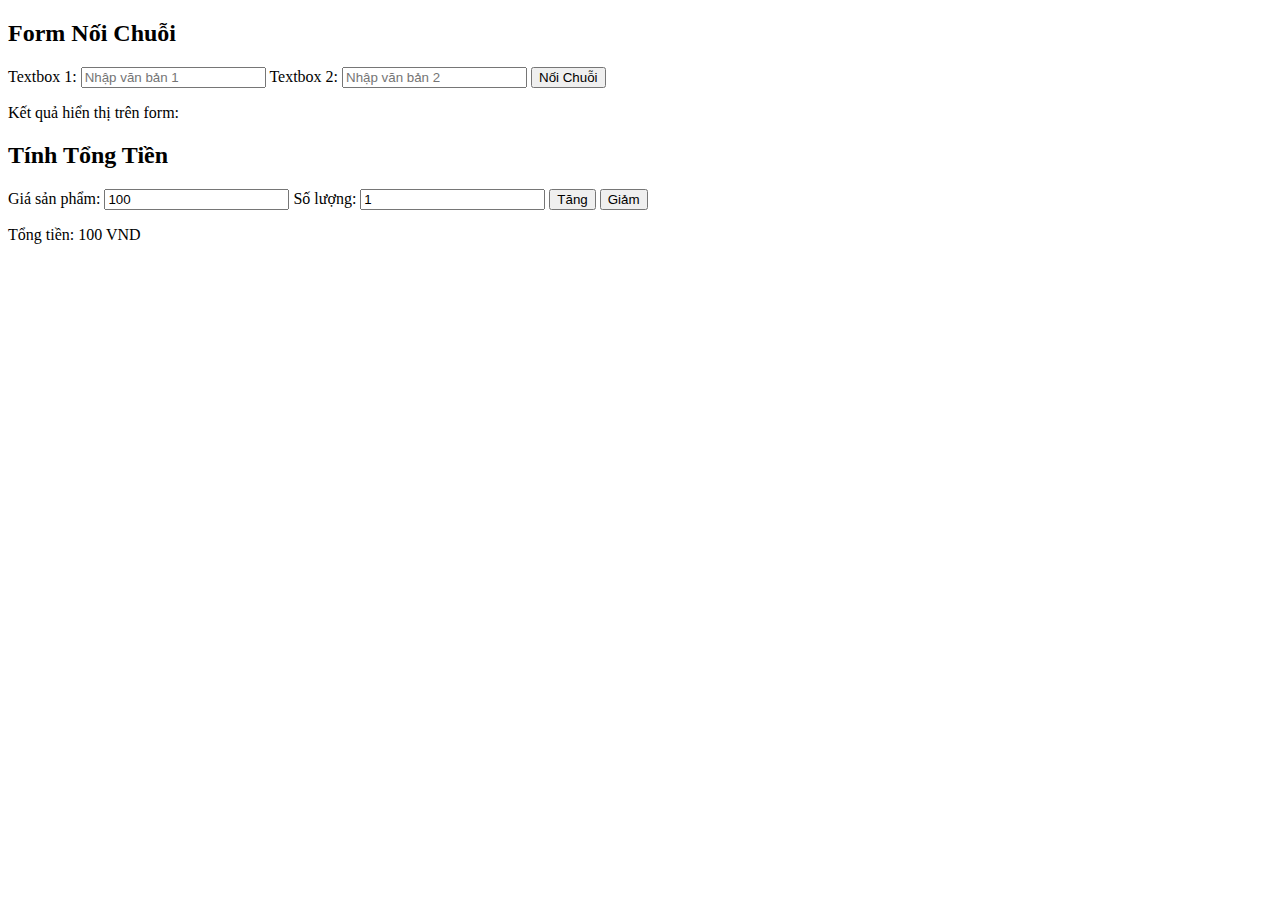
<file: 24_9/index.html>
<!DOCTYPE html>
<html lang="en">
<head>
    <meta charset="UTF-8">
    <meta name="viewport" content="width=device-width, initial-scale=1.0">
    <title>Form Nối Chuỗi và Tính Tổng Tiền</title>
</head>
<body>
    <h2>Form Nối Chuỗi</h2>
    
    <label for="text1">Textbox 1:</label>
    <input type="text" id="text1" placeholder="Nhập văn bản 1">
    
    <label for="text2">Textbox 2:</label>
    <input type="text" id="text2" placeholder="Nhập văn bản 2">
    
    <button onclick="concatStrings()">Nối Chuỗi</button>
    
    <p>Kết quả hiển thị trên form: <span id="resultLabel"></span></p>

    <h2>Tính Tổng Tiền</h2>
    
    <label for="price">Giá sản phẩm:</label>
    <input type="number" id="price" value="100" readonly> <!-- Đơn giá cố định -->
    
    <label for="quantity">Số lượng:</label>
    <input type="number" id="quantity" value="1" readonly>
    
    <button onclick="increaseQuantity()">Tăng</button>
    <button onclick="decreaseQuantity()">Giảm</button>
    
    <p>Tổng tiền: <span id="totalPrice"></span> VND</p>

    <script>
        // Phần A: Nối chuỗi từ 2 textbox
        function concatStrings() {
            // Lấy giá trị từ 2 textbox
            let text1 = document.getElementById("text1").value;
            let text2 = document.getElementById("text2").value;
            
            // Nối chuỗi
            let result = text1 + " " + text2;
            
            // Hiển thị qua alert
            alert("Chuỗi nối: " + result);
            
            // Hiển thị trên form bằng label
            document.getElementById("resultLabel").textContent = result;
        }

        // Phần B: Tăng giảm số lượng và tính tổng tiền
        function updateTotal() {
            let price = parseFloat(document.getElementById("price").value);
            let quantity = parseInt(document.getElementById("quantity").value);
            let total = price * quantity;
            
            document.getElementById("totalPrice").textContent = total;
        }

        // Hàm tăng số lượng
        function increaseQuantity() {
            let quantityInput = document.getElementById("quantity");
            quantityInput.value = parseInt(quantityInput.value) + 1;
            updateTotal();
        }

        // Hàm giảm số lượng
        function decreaseQuantity() {
            let quantityInput = document.getElementById("quantity");
            if (quantityInput.value > 1) {
                quantityInput.value = parseInt(quantityInput.value) - 1;
            }
            updateTotal();
        }

        // Gọi cập nhật tổng tiền ban đầu
        updateTotal();
    </script>
</body>
</html>
</file>
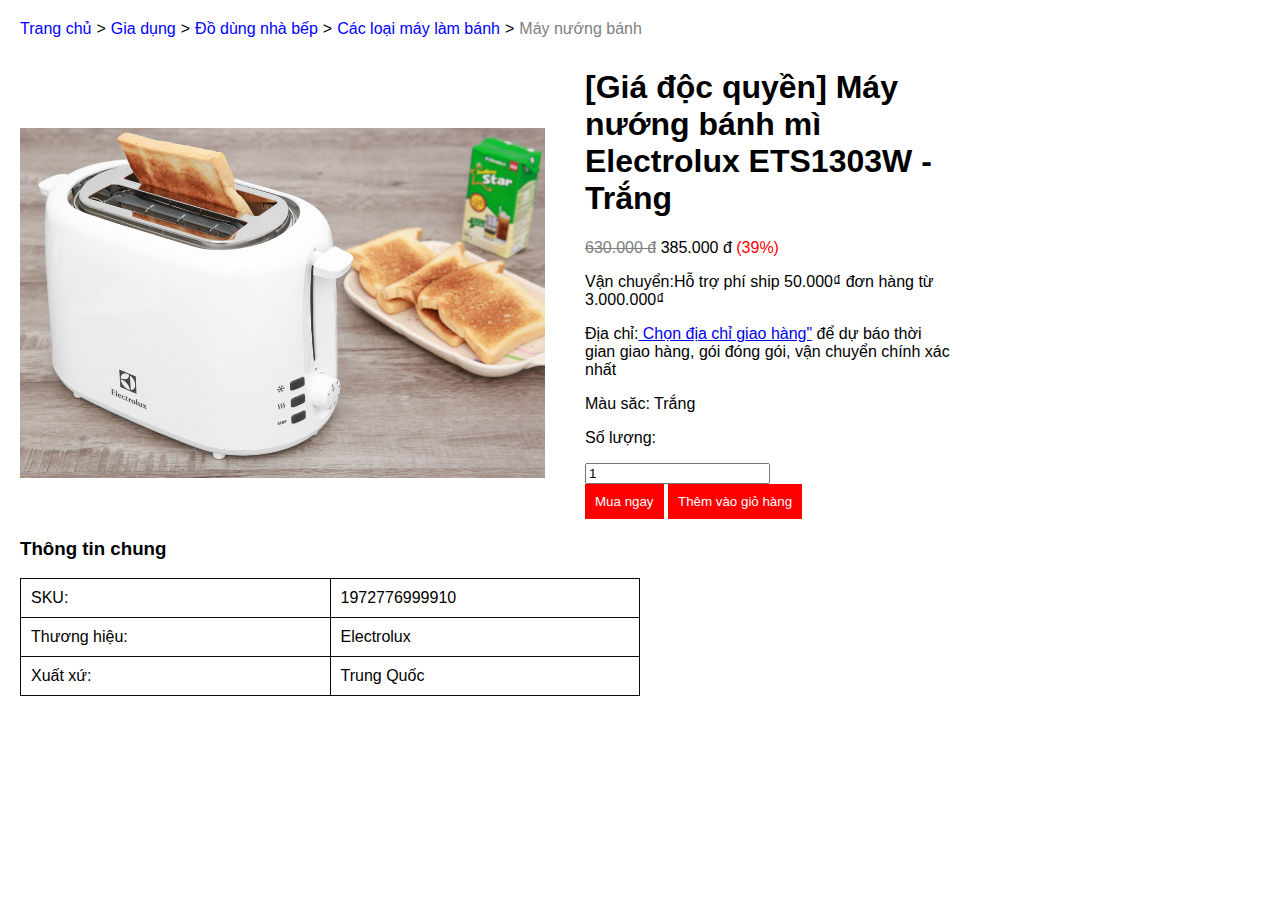
<file: BaiKiemTra/index.html>
<!DOCTYPE html>
<html lang="vi">
<head>
    <meta charset="UTF-8">
    <meta name="viewport" content="width=device-width, initial-scale=1.0">
    <title>Sản phẩm</title>
    <link rel="stylesheet" href="styles.css">
</head>
<body>
    <nav aria-label="breadcrumb">
        <ul class="breadcrumb">
            <li><a href="http://www.humg.edu.vn">Trang chủ</a></li>
            <li><a href="http://www.humg.edu.vn">Gia dụng</a></li>
            <li><a href="http://www.humg.edu.vn">Đồ dùng nhà bếp</a></li>
            <li><a href="http://www.humg.edu.vn">Các loại máy làm bánh</a></li>
            <li class="active">Máy nướng bánh</li>
        </ul>
    </nav>
<div class="baoboc">
    <div class="img">
        <img src="maynuongbanhmy.jpg" alt="Máy nướng bánh mỳ">
    </div>
    <div class="khung">
        <div><h1>[Giá độc quyền] Máy nướng bánh mì Electrolux ETS1303W - Trắng</h1>
            <span class="giagoc">630.000 đ</span>
            385.000 đ
            <span class="khuyenmai">(39%)</span>
        </div>
        <div>
            <p>Vận chuyển:Hỗ trợ phí ship 50.000₫ đơn hàng từ 3.000.000₫</p>
            <p>Địa chỉ:<a href="http://humg.edu.vn" > Chọn địa chỉ giao hàng"</a> để dự báo thời gian giao hàng, gói đóng gói, vận chuyển chính xác nhất</p>
        </div>
        <div>
            Màu săc: Trắng
        </div>
        <div>
            <p>Số lượng:</p>
            <input type="number" id="quantity" value="1">
        </div>
        <div>
            <button id="buy-now">Mua ngay</button>
            <button id="add-to-cart">Thêm vào giỏ hàng</button>
        </div>
    </div>
</div>
    <h3>Thông tin chung</h3>
        <table>
        <tr>
            <td>SKU:</td>
            <td>1972776999910</td>
        </tr>
        <tr>
            <td>Thương hiệu:</td>
            <td>Electrolux</td>
        </tr>
        <tr>
            <td>Xuất xứ:</td>
            <td>Trung Quốc</td>
        </tr>
    </table>

</body>
</html>
</file>
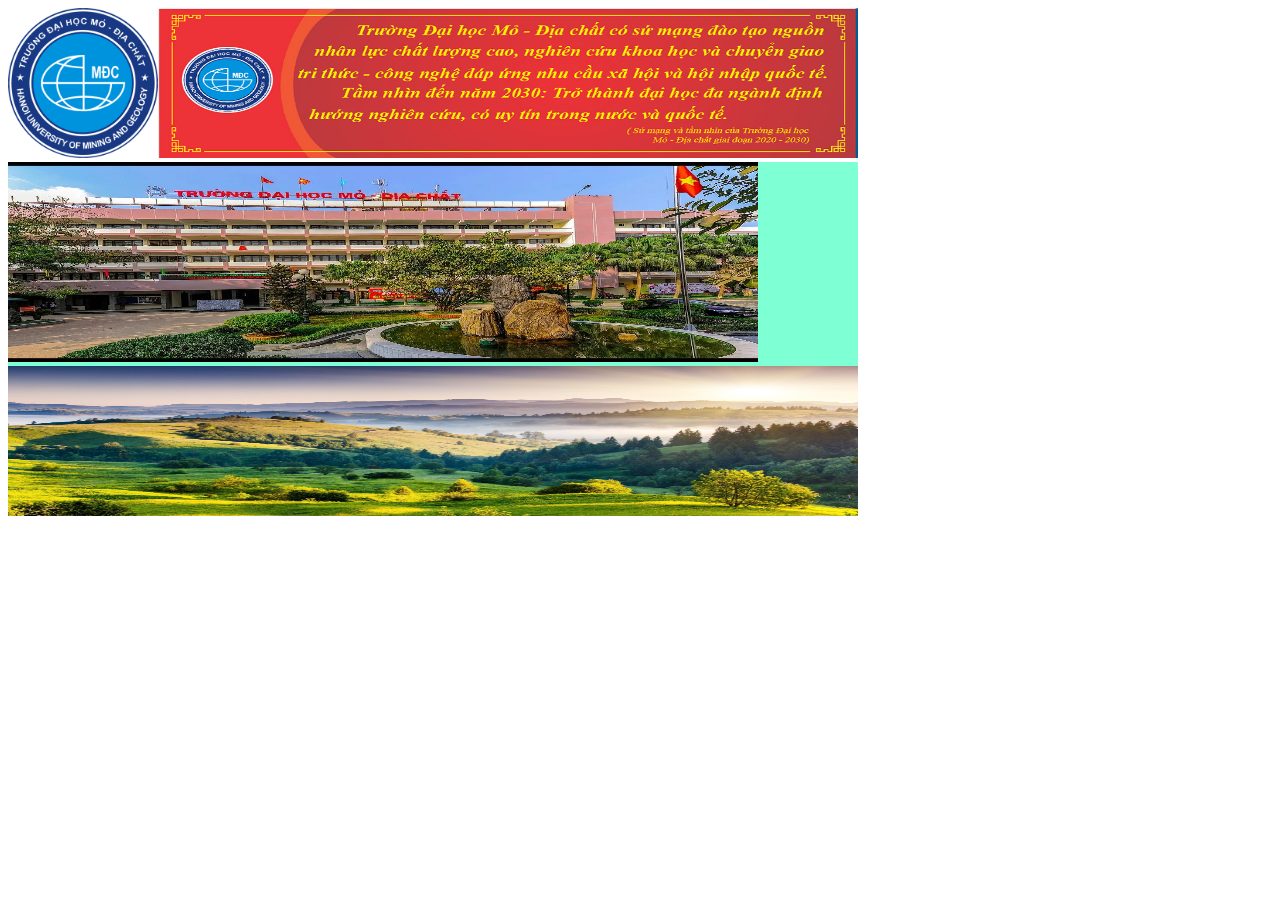
<file: baitap/index.html>
<!DOCTYPE html>
<html>
    <head>
        <title>
            Bai tap ngay 5/9/2024
        </title>
        <link rel="stylesheet" href = "style.css">
    </head>
    <body>
        <div class="box1" >
            <div class="img1">
                <img src="logotruong.png">
            </div>
            <div class="img2">
                <img src="su menh - tam nhin humg.jpg">
            </div>
            
        </div>
        <div class="box2">
            <div class="img3">
                <img src="dai-hoc-mo-dia-chat1.webp">
            </div>
        </div>
        <div class="box3">
            <img src="anhthiennhien.jpg">
        </div>
    </body>
</html>
</file>
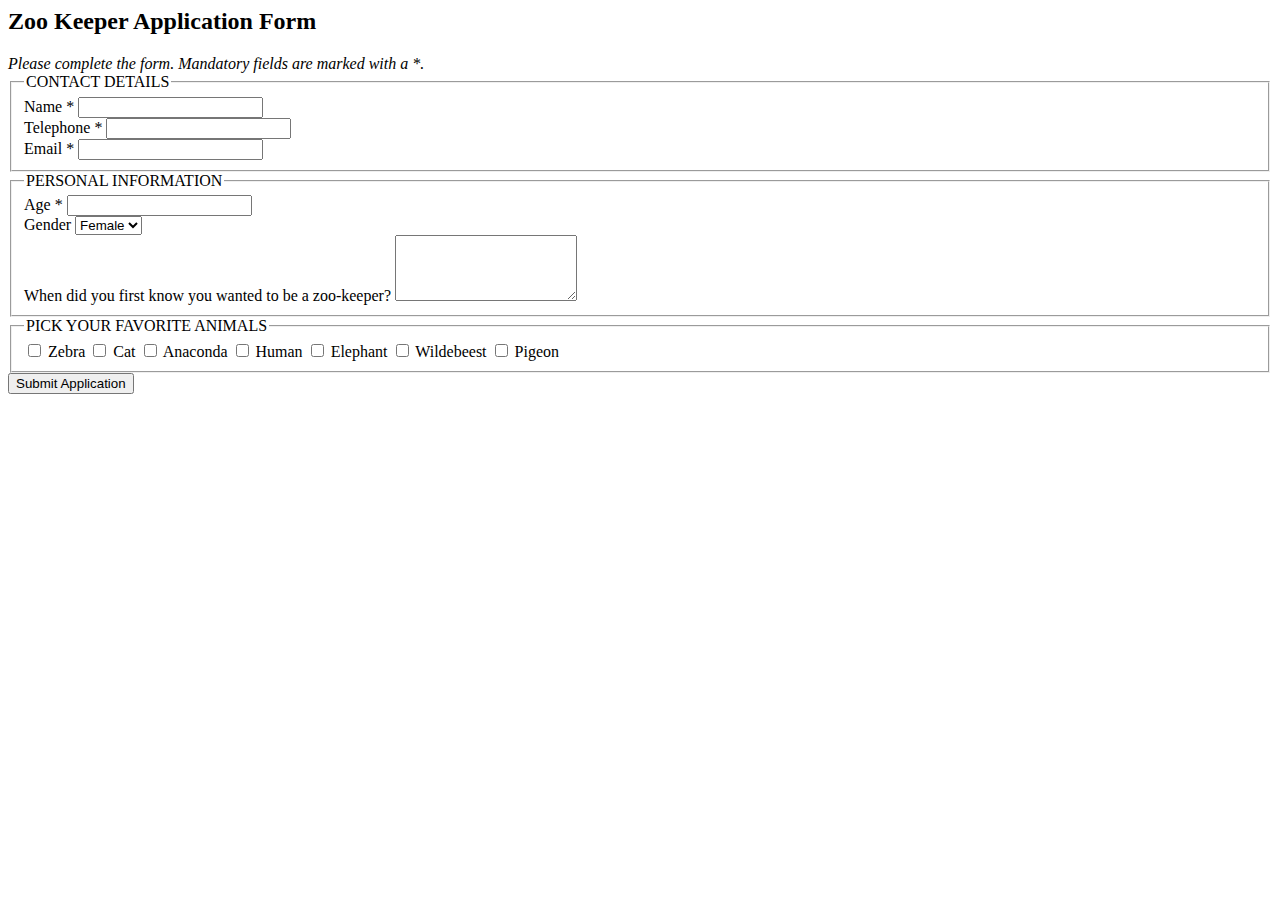
<file: baitap17_9/index.html>
<body>
    <form>
        <div class="khung1">
            <h2>Zoo Keeper Application Form</h2>
            <i>Please complete the form. Mandatory fields are marked with a <span>*</span>.</i>
            <fieldset>
                <legend>CONTACT DETAILS</legend>
                <div class="input">
                    <label for="name">Name <span>*</span></label>
                    <input type="text" id="name" name="name" required><br>

                    <label for="telephone">Telephone <span>*</span></label>
                    <input type="tel" id="telephone" name="telephone" required><br>

                    <label for="email">Email <span>*</span></label>
                    <input type="email" id="email" name="email" required><br>
                </div>
            </fieldset>
        </div>
        <div class="khung2">
            <fieldset>
                <legend>PERSONAL INFORMATION</legend>
                <div class="input">
                    <label for="age">Age <span>*</span></label>
                    <input type="number" id="age" name="age" required><br>

                    <label for="gender">Gender</label>
                    <select id="gender" name="gender">
                        <option value="female">Female</option>
                        <option value="male">Male</option>
                        <option value="other">Other</option>
                    </select><br>

                    <label for="zoo-keeper-experience">When did you first know you wanted to be a zoo-keeper?</label>
                    <textarea id="zoo-keeper-experience" name="zoo-keeper-experience" rows="4"></textarea><br>
                </div>
            </fieldset>
        </div>

        <div class="khung3">
            <fieldset>
                <legend>PICK YOUR FAVORITE ANIMALS</legend>
                
                <input type="checkbox" id="zebra" name="favorite-animals" value="zebra">
                <label for="zebra">Zebra</label>

                <input type="checkbox" id="cat" name="favorite-animals" value="cat">
                <label for="cat">Cat</label>

                <input type="checkbox" id="anaconda" name="favorite-animals" value="anaconda">
                <label for="anaconda">Anaconda</label>

                <input type="checkbox" id="human" name="favorite-animals" value="human">
                <label for="human">Human</label>

                <input type="checkbox" id="elephant" name="favorite-animals" value="elephant">
                <label for="elephant">Elephant</label>

                <input type="checkbox" id="wildebeest" name="favorite-animals" value="wildebeest">
                <label for="wildebeest">Wildebeest</label>

                <input type="checkbox" id="pigeon" name="favorite-animals" value="pigeon">
                <label for="pigeon">Pigeon</label>

            </fieldset>
        </div>

        <div class="section">
            <button type="submit">Submit Application</button>
        </div>
    </form>
</body>
</html>
</file>
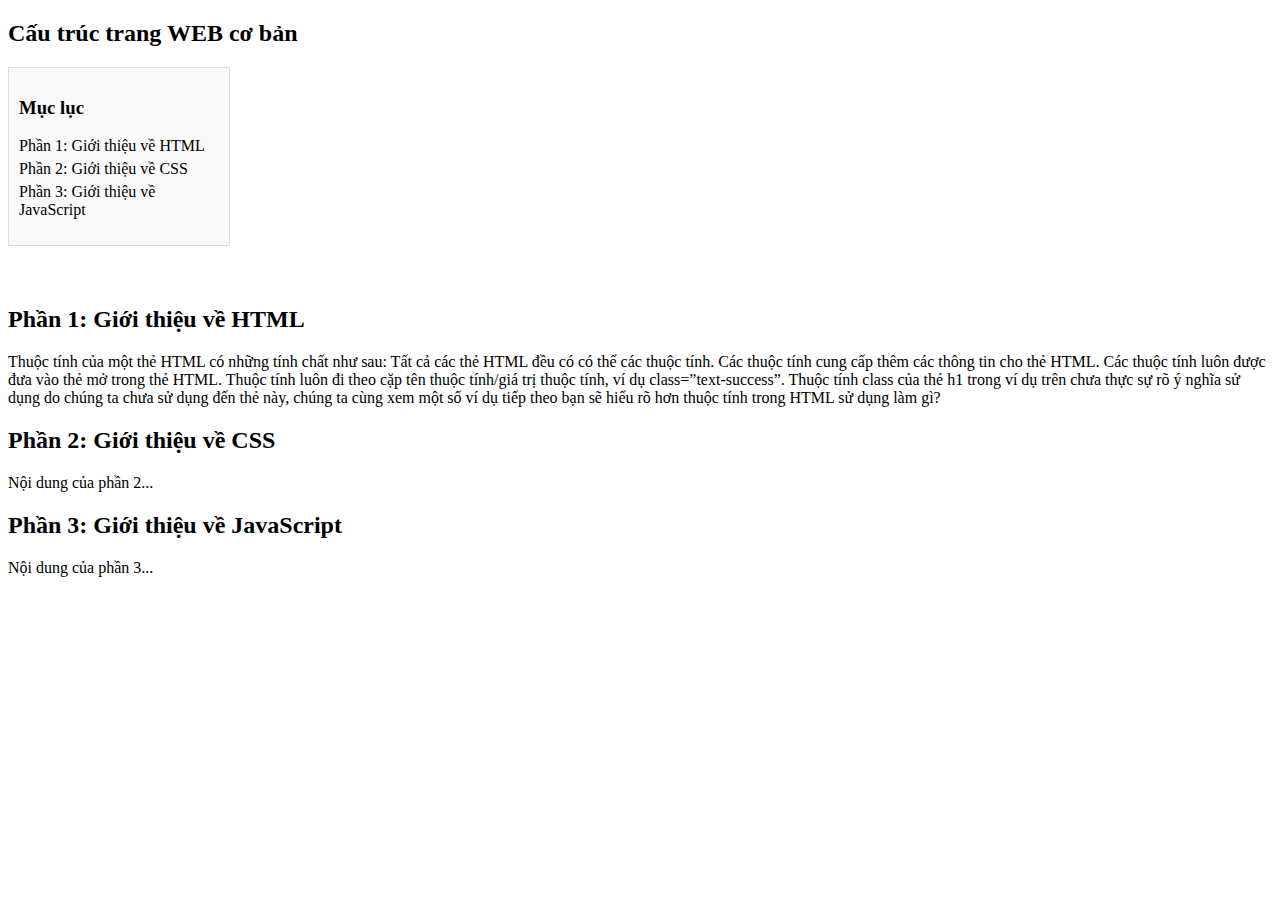
<file: baitap6_9/index.html>
<!DOCTYPE html>
<html>
    <head>
        <title>Bai tap ngay 6_9</title>
        <link rel="stylesheet" href="style.css">
    </head>
    <body>
        <h2>Cấu trúc trang WEB cơ bản</h2>

        <div id="MucLuc">
            <h3>Mục lục</h3>
            <ul>
              <li><a href="#HTML">Phần 1: Giới thiệu về HTML</a></li>
              <li><a href="#CSS">Phần 2: Giới thiệu về CSS</a></li>
              <li><a href="#JavaScript">Phần 3: Giới thiệu về JavaScript</a></li>
            </ul>
        </div>

        <div>
            <h2 id="HTML">Phần 1: Giới thiệu về HTML</h2>
            <p>Thuộc tính của một thẻ HTML có những tính chất như sau:

                Tất cả các thẻ HTML đều có có thể các thuộc tính.
                Các thuộc tính cung cấp thêm các thông tin cho thẻ HTML.
                Các thuộc tính luôn được đưa vào thẻ mở trong thẻ HTML.
                Thuộc tính luôn đi theo cặp tên thuộc tính/giá trị thuộc tính, ví dụ class=”text-success”.
                Thuộc tính class của thẻ h1 trong ví dụ trên chưa thực sự rõ ý nghĩa sử dụng do chúng ta chưa sử dụng đến thẻ này,
             chúng ta cùng xem một số ví dụ tiếp theo bạn sẽ hiểu rõ hơn thuộc tính trong HTML sử dụng làm gì?</p>

            <h2 id="CSS">Phần 2: Giới thiệu về CSS</h2>
            <p>Nội dung của phần 2...</p>

            <h2 id="JavaScript">Phần 3: Giới thiệu về JavaScript</h2>
            <p>Nội dung của phần 3...</p>
        </div>
    </body>
</html>
</file>
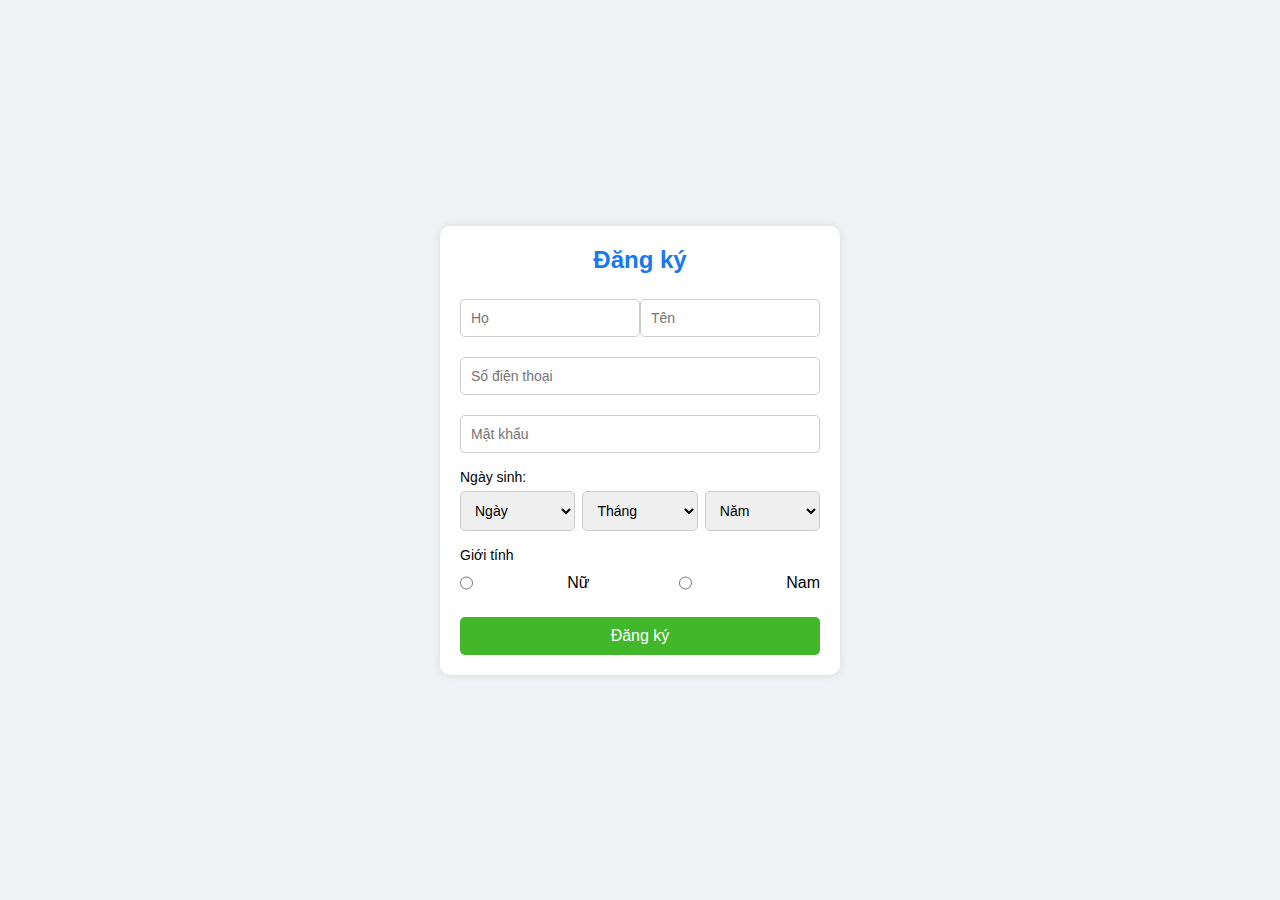
<file: FormDangKy/index.html>
<!DOCTYPE html>
<html lang="vi">
<head>
    <meta charset="UTF-8">
    <meta name="viewport" content="width=device-width, initial-scale=1.0">
    <title>Đăng ký</title>
    <link rel="stylesheet" href="styles.css">
    <script src="javascript.js"></script>
</head>
<body>
    <div class="khung">
        <div class="form">
            <h2>Đăng ký</h2>
            <form id="registrationForm" action="javascript:void(0);" method="POST">
                <div class="nhaphoten formnhap">
                    <input type="text" id="ho" placeholder="Họ" required>
                    <input type="text" id="ten" placeholder="Tên" required>
                </div>
                <div class="formnhap">
                    <input type="tel" id="sodienthoai" placeholder="Số điện thoại">
                </div>
                <div class="formnhap">
                    <input type="password" id="matkhau" placeholder="Mật khẩu" required>
                </div>
                <div class="formnhap">
                    <label for="birthdate">Ngày sinh:</label>
                    <div class="ngaysinh">
                        <select id="day" name="day" required>
                            <option value="">Ngày</option>
                        </select>
                        <select id="month" name="month" required>
                            <option value="">Tháng</option>
                        </select>
                        <select id="year" name="year" required>
                            <option value="">Năm</option>
                        </select>
                    </div>
                </div>
                <div class="formnhap">
                    <label>Giới tính</label>
                    <div class="gender-options">
                        <input type="radio" name="gender" value="female" required> Nữ
                        <input type="radio" name="gender" value="male" required> Nam
                    </div>
                </div>
                <div class="input-group">
                    <button type="submit">Đăng ký</button>
                </div>
            </form>
            <p id="result"></p> <!-- Phần này sẽ hiển thị thông báo -->
        </div>
    </div>
</body>
</html>
</file>
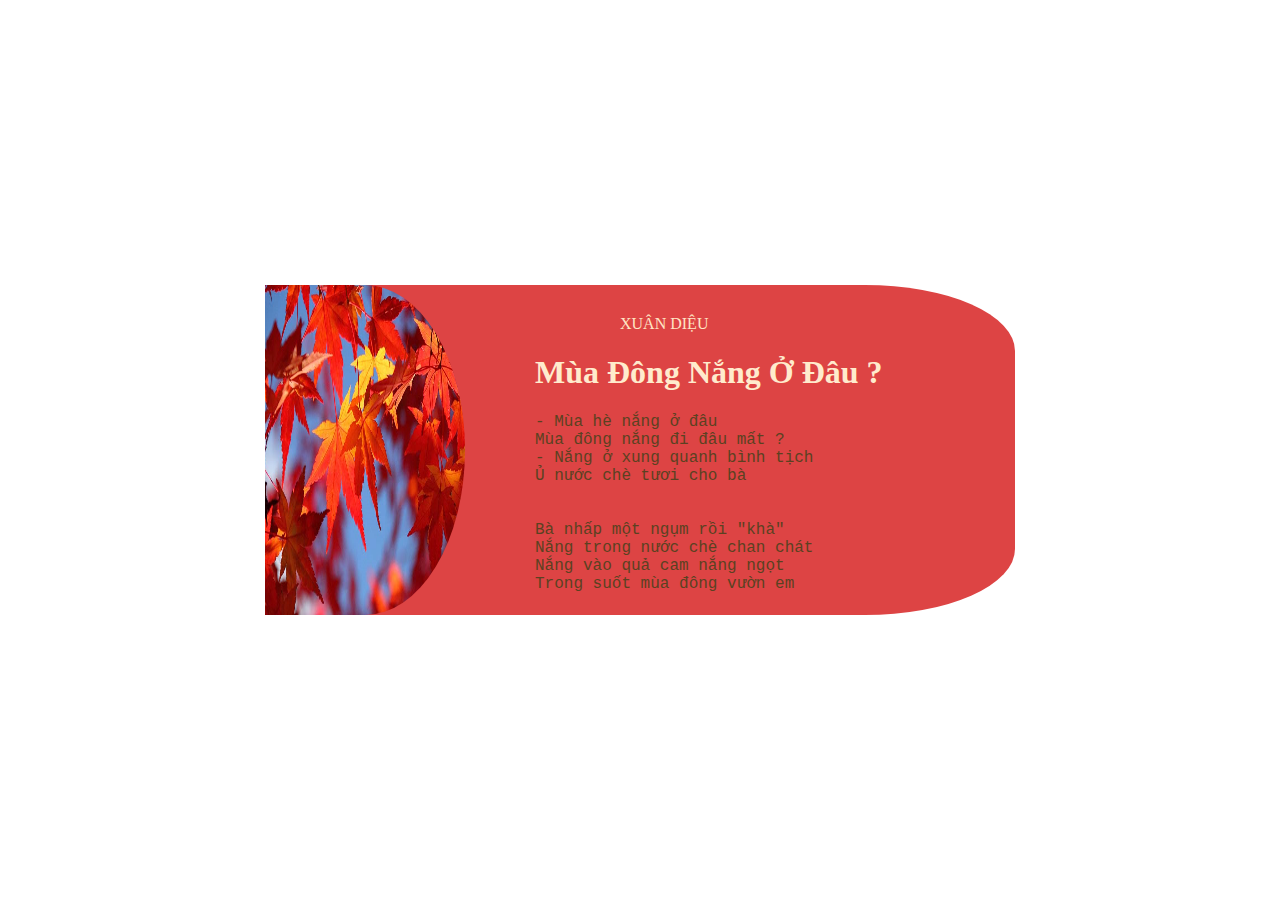
<file: Muadongangodau/index.html>
<!DOCTYPE html>
<html>
<head>
   <title> Bài tập 1</title>
   <link rel="stylesheet" href = "style.css">
</head>
<body>
<div class="khung">
    <div class="img">
        <img src="anhlado.png">
    </div>
    <div>
        <div id="h3">XUÂN DIỆU</div>
        <h1>Mùa Đông Nắng Ở Đâu ?</h1>
        <div class="khotho">
            - Mùa hè nắng ở đâu 
            <br>
            Mùa đông nắng đi đâu mất ?
            <br>
            - Nắng ở xung quanh bình tịch
            <br>
            Ủ nước chè tươi cho bà
            <br>
            <br>
            <br>
            Bà nhấp một ngụm rồi "khà"
            <br>
            Nắng trong nước chè chan chát
            <br>
            Nắng vào quả cam nắng ngọt
            <br>
            Trong suốt mùa đông vườn em
    </div>
    </div>
</div>
</body>
</html>
</file>
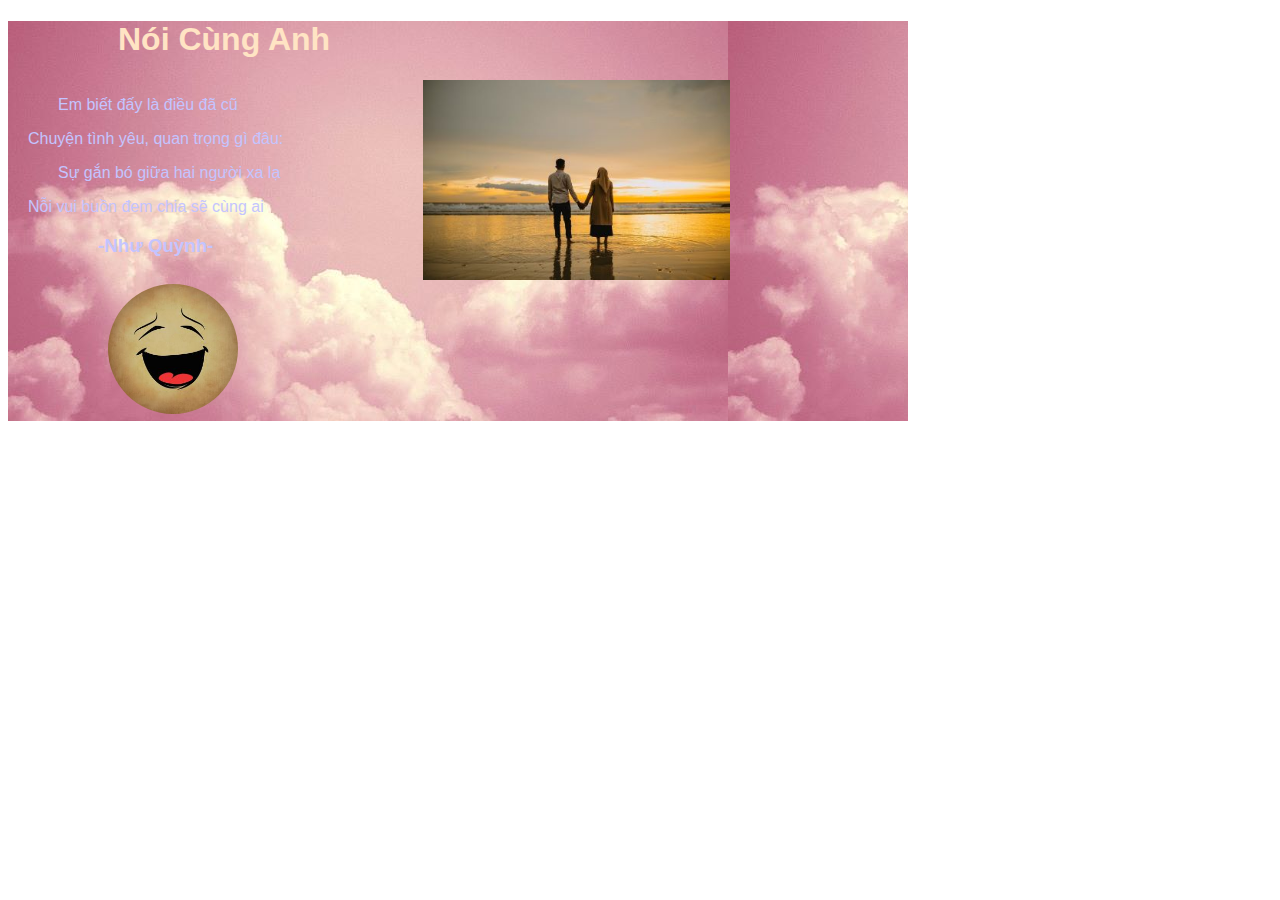
<file: Noicunganh/index.html>
<!DOCTYPE html>
<html>
    <head>
        <title>
            Nói cùng anh 
        </title>
        <link rel="stylesheet" href="style.css">
    </head>
    <body>
        <div class="khung">
            <h1>Nói Cùng Anh</h1>
        <div class="content">
            <div class="khotho">
                <p id="p1">Em biết đấy là điều đã cũ </p> 
                <p id="p2">Chuyện tình yêu, quan trọng gì đâu: </p>
                <p id="p1">Sự gắn bó giữa hai người xa lạ</p>
                <p id="p2">Nỗi vui buồn đem chia sẽ cùng ai</p>
                <h3>-Như Quỳnh-</h3>
            </div>
            <div class="img">
                <img src="anhnamtay.jpg">
            </div>
        </div>
            <div class="img2">
                <img src="matcuoi.jpg">
            </div>
        </div>  
    </body>
</html>
</file>
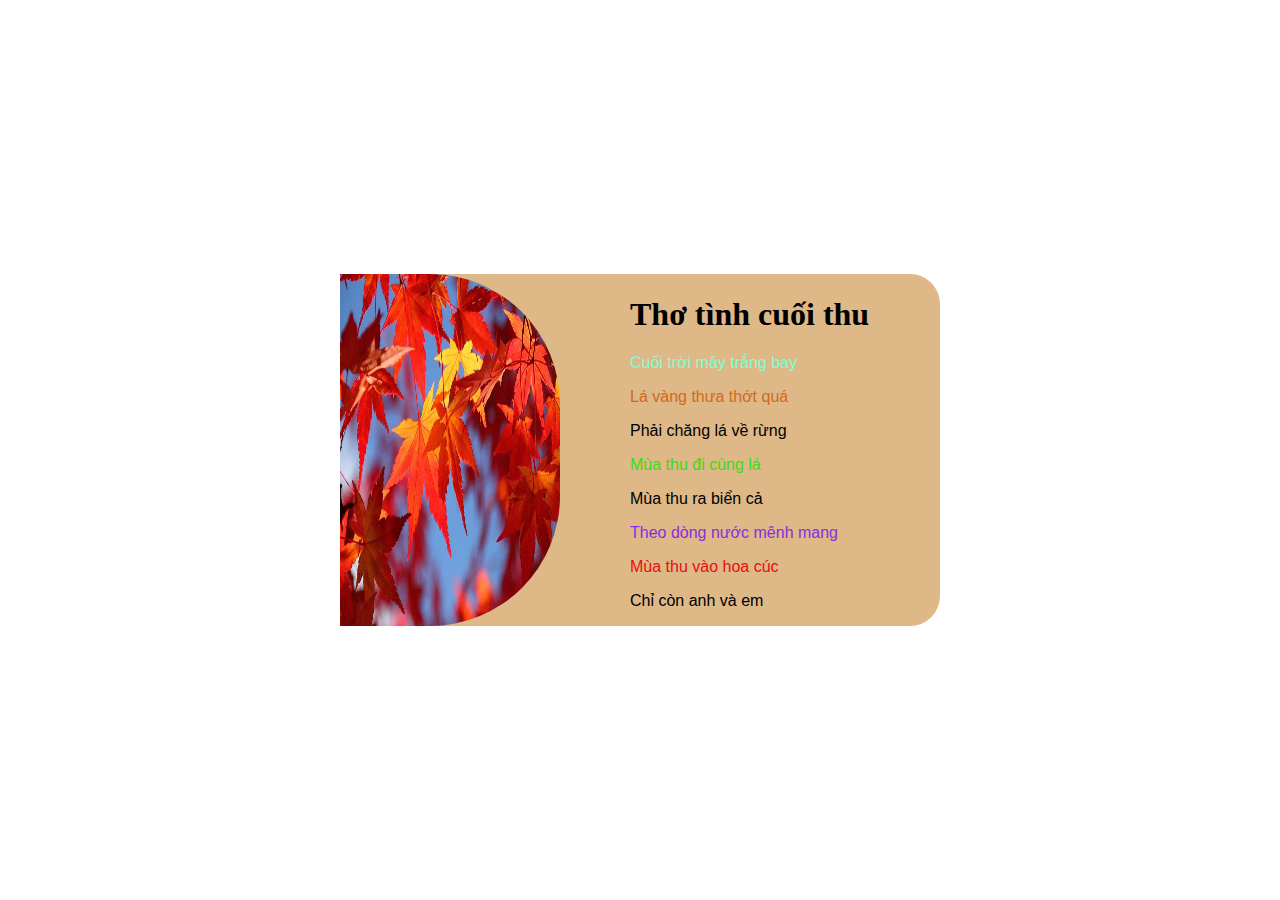
<file: thotinhcuoithu/index.html>
<!DOCTYPE html>
<html>
<head>
    <title>Bai tap ngay 20/8</title>
    <link rel="stylesheet" href = "style.css">
</head>
<body>

<div class="div1">
    
    <div class="img">
        <img src ="anhlado.png">
    </div>
        <div class = "khotho">
            <div>
                <h1>Thơ tình cuối thu </h1>
            </div>
        <p id="p1">Cuối trời mây trắng bay</p>
        <p id="p2">Lá vàng thưa thớt quá </p>
        <p id="p3">Phải chăng lá về rừng </p>
        <p id="p4">Mùa thu đi cùng lá </p>
        <p id="p5">Mùa thu ra biển cả</p>
        <p id="p6">Theo dòng nước mênh mang</p>
        <p id="p7">Mùa thu vào hoa cúc </p>
        <p id="p8">Chỉ còn anh và em </p>
        </div>
</div>

</body>
</html>
</file>
<file: BaiKiemTra/styles.css>
body {
    font-family: Arial, sans-serif;
    margin: 20px;
}
.baoboc {
    display: flex;
    width: 75%;
}
.img{
    flex:1;
    text-align: center;
    margin-top: 80px;
}
.img img{
   height: 350px; 
}
.khung{
    margin-left: 40px;
}
.breadcrumb {
    list-style: none;
    display: flex;
    flex-wrap: wrap;
    padding: 0;
    margin: 10px 0;
}

.breadcrumb li {
    margin-right: 5px;
}
.khuyenmai {
    color: red;
}
.breadcrumb li::after {
    content: ">";
    margin-left: 5px;
}

.breadcrumb li:last-child::after {
    content: "";
}

.breadcrumb li a {
    text-decoration: none;
    color: blue;
}

.breadcrumb li a:hover {
    text-decoration: underline;
}

.breadcrumb li.active {
    color: grey;
    pointer-events: none;
}
#buy-now, #add-to-cart {
    padding: 10px;
    background-color: red;
    color: white;
    border: none;
    cursor: pointer;
}

#buy-now:hover, #add-to-cart:hover {
    background-color: darkred;
}
.giagoc {
    text-decoration: line-through;
    color: grey;
}
table, th, td {
    width: 50%;
    border: 1px solid rgb(11, 11, 11);
    border-collapse: collapse;
}
th, td {
    padding: 10px;
}
</file>
<file: baitap/style.css>
.img1 img{
    width: 150px;
}
.img2 img{
    width: 700px;
    height: 150px;
}
.box1{
    width: 850px;
    display: flex;
}
.img3 img{
    height: 200px;
    width: 750px;
}
.box2{
    background-color: aquamarine;
    width: 850px;
}
.box3 img{
    height: 150px;
    width:850px;
}
</file>
<file: baitap6_9/style.css>
#MucLuc {
    background-color: #f9f9f9;
    padding: 10px;
    border: 1px solid #ddd;
    margin-bottom: 60px;
    width: 200px;
  }
  
  #MucLuc ul {
    list-style-type: none;
    padding: 0;
  }
  
  #MucLuc ul li {
    margin: 5px 0;
  }
  
  #MucLuc ul li a {
    text-decoration: none;
    color: black;
  }
  
  #MucLuc ul li a:hover {
    text-decoration: underline;
  }
</file>
<file: FormDangKy/styles.css>
* {
    margin: 0;
    padding: 0;
    box-sizing: border-box;
}

body {
    font-family: Arial, sans-serif;
    background-color: #f0f2f5;
    display: flex;
    justify-content: center;
    align-items: center;
    height: 100vh;
}

.khung {
    background-color: white;
    padding: 20px;
    border-radius: 10px;
    box-shadow: 0 0 10px rgba(0, 0, 0, 0.1);
    width: 400px;
}

h2 {
    text-align: center;
    color: #1877f2;
    font-size: 24px;
    margin-bottom: 20px;
}

form {
    display: flex;
    flex-direction: column;
}

.formnhap {
    margin-bottom: 15px;
}
.nhaphoten {
    display: flex;
    justify-content: space-between;
}

.nhaphoten input {
    width: 48%; 
}

input[type="text"],
input[type="tel"],
input[type="password"],
select {
    width: 100%;
    padding: 10px;
    margin-top: 5px;
    border: 1px solid #ccc;
    border-radius: 5px;
    font-size: 14px;
}

label {
    font-size: 14px;
    margin-bottom: 5px;
}

.ngaysinh {
    display: flex;
    justify-content: space-between;
}

.ngaysinh select {
    width: 32%;
    padding: 10px;
    border-radius: 5px;
    border: 1px solid #ccc;
}

.gender-options {
    display: flex;
    justify-content: space-between;
    padding: 10px 0;
}

.gender-options input {
    margin-right: 5px;
}

button {
    width: 100%;
    padding: 10px;
    background-color: #42b72a;
    color: white;
    font-size: 16px;
    border: none;
    border-radius: 5px;
    cursor: pointer;
}

button:hover {
    background-color: #36a420;
}
</file>
<file: Muadongangodau/style.css>
body, html {
    height: 100%;
    margin: 0%;
    display: flex;
    justify-content: center;  
    align-items: center;       
}
.img img{
    width: 200px;
    height: 100%;
    border-radius: 0% 70% 70% 0%;
    margin-right: 70px;
}
.khung{
    background-color: rgb(221, 68, 68);
    width: 750px;
    height: 330px;
    border-radius: 0% 20% 20% 0%;
    display: flex;
}
#h3{
    margin-top: 30px;
    margin-left: 85px;
    font-family :'Times New Roman', Times, serif;
    color: bisque;
    font-size: 6;
}
h1{
    font-family: 'Brush Script MT',Times,serif;
    color: blanchedalmond;
}
.khotho{
    font-family:'Courier New', Courier, monospace;
    color: rgb(91, 65, 33);
}
</file>
<file: Noicunganh/style.css>
h1{
    font-family: Impact, Haettenschweiler, 'Arial Narrow Bold', sans-serif;
    color:bisque;
    margin-left: 110px;
}
#p1{
    text-indent: 30px;
}
h3{
    margin-left: 70px;
}
.img img{
    height: 200px;
}
.img{
    margin-left: 140px;
}
.img2 img{
    width: 130px;
    height: auto;
    border-radius: 50% 50% 50% 50%;
}
.img2{
    margin-left: 100px;
}
.content{
    display: flex;
    margin-top: 20px;
}
.khotho{
    font-family: Arial, Helvetica, sans-serif;
    color: rgb(196, 196, 255);
    font-size: 16px;
    margin-left: 20px;
}
.khung{
    background-image: url("background.jpg");
    height: 400px;
    width: 900px;  
};
</file>
<file: thotinhcuoithu/style.css>
body, html {
    height: 100%;
    margin: 0%;
    display: flex;
    justify-content: center;  
    align-items: center;       
}
h1{
    color: black;
    font-family: 'Times New Roman', Times, serif;
    font-size: 16;
}
.img img{
    width: 220px;
    height:100%;
    border-radius: 0px 130px 130px 0px ;
    margin-right: 70px;
}
.div1{
    background-color: burlywood;
    border-radius: 30px;
    width: 600px;
    display: flex;

}
.khotho{
    font-family: Arial, Helvetica, sans-serif;
    font-size: 10;
}
#p1{
    color:aquamarine;
}
#p2{
    color:chocolate;
}
#p4{
    color:#37de15;
}
#p5{
    color:black;
}
#p6{
    color:blueviolet;
}
#p7{
    color:rgb(233, 13, 13);
}
</file>
